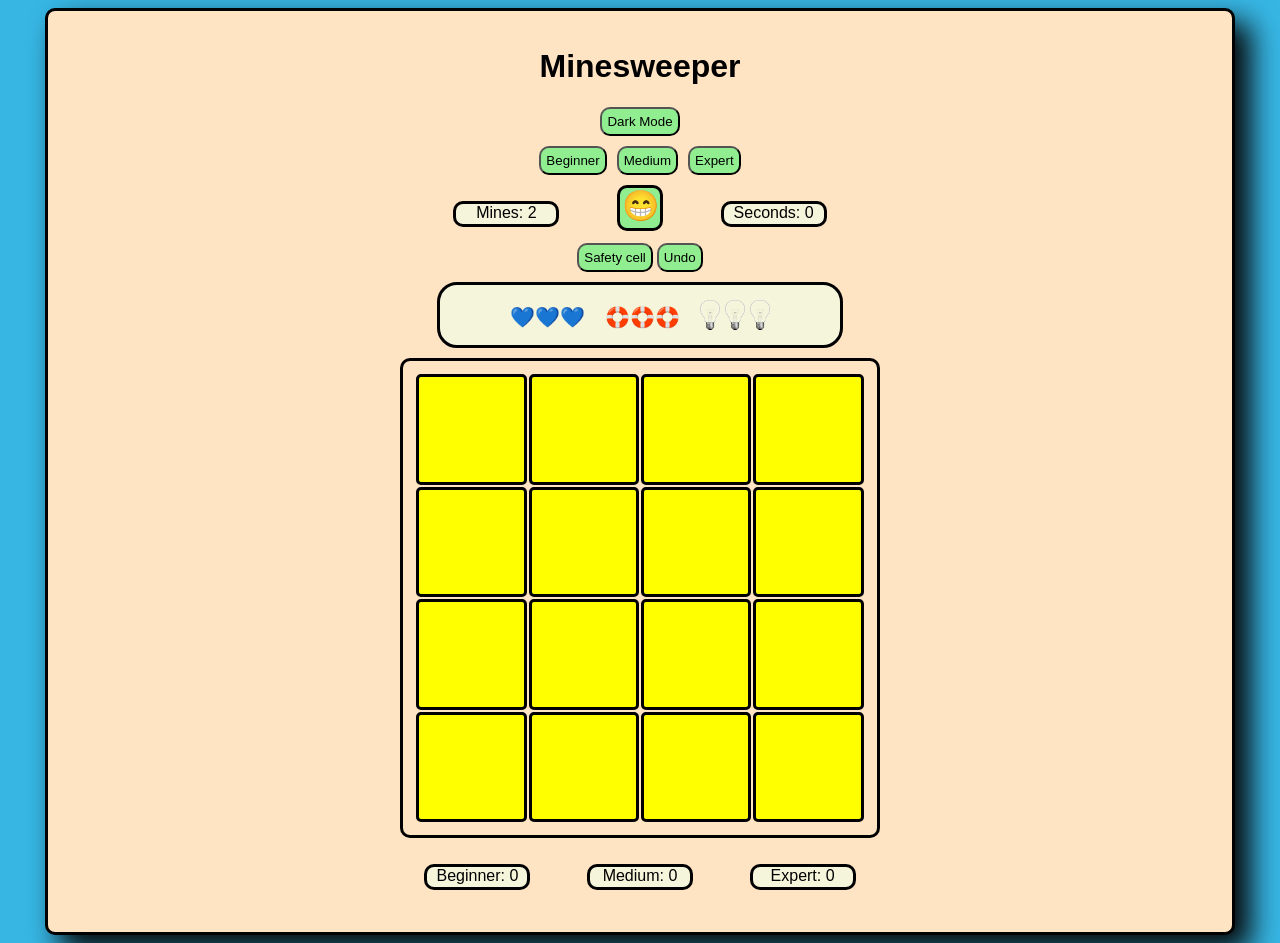
<file: index.html>
<!DOCTYPE html>
<html lang="en">

<head>
    <meta charset="UTF-8">
    <meta name="viewport" content="width=device-width, initial-scale=1.0">
    <title>Minesweeper</title>
    <link rel="stylesheet" href="css/style.css">

</head>

<body onload="onInitGame()">

    <div class="game">
        <h1>Minesweeper</h1>

        <button class="btn dark-btn" onclick="onDarkMode(this)">Dark Mode</button>
        <div class="levels">
            <button class="btn" onclick="onSetBeginner(this)">Beginner</button>
            <button class="btn" onclick="onSetMedium(this)">Medium</button>
            <button class="btn" onclick="onSetExpert(this)">Expert</button>
        </div>

        <div class="counts-container">
            <p class="counts mines">Mines: <span></span></p>
            <div class="smiley" onclick="onInitGame()"></div>
            <p class="counts seconds">Seconds: <span></span></p>
        </div>
        
        <div class="help-container">
            <button class="btn safe-btn" onclick="onSafeClick()">Safety cell</button>
            <button class="btn undo-btn" onclick="onUndoClick()">Undo</button>
        </div>

        <div class="lives-container">
            <p class="lives"></p>
            <p class="safes"></p>
            <div class="bulbs">

            </div>
        </div>

        <table>
            <tbody class="board">
            </tbody>
        </table>

        <!-- <h2>Best score</h2> -->
        <div class="scoreboard">
            <p class="beginner counts">Beginner: <span></span></p>
            <p class="medium counts">Medium: <span></span></p>
            <p class="expert counts">Expert: <span></span></p>
        </div>
    </div>

    <!-- <h2>Andrei Yakerson</h2> -->

    <script src="js/main.js"></script>
    <script src="js/secondary.js"></script>
    <script src="js/btns.js"></script>
    <script src="js/render.js"></script>
</body>

</html>
</file>
<file: css/style.css>
body {
    display: flex;
    justify-content: center;
    text-align: center;
    background-color: rgb(55, 182, 228)
    
}

h1, h2 {
    font-family: 'Gill Sans', 'Gill Sans MT', Calibri, 'Trebuchet MS', sans-serif;
}

.game {
    background-color: bisque;
    padding: 1em;
    width: 90vw;
    height: 100%;
    margin-inline: auto;
    border-radius: 10px;
    border: solid;
    box-shadow: 15px 15px 29px 1px #060606;
}

table {
    border: solid;
    padding: 1%;
    margin: auto;
    cursor: pointer;
    border-radius: 10px;
}

td {
    width: 8vw;
    height: 8vw;
    font-size: 4vw;
    font-family:'Franklin Gothic Medium', 'Arial Narrow', Arial, sans-serif ;
    border: solid;
    border-color: black;
    border-radius: 5px;
    color: blue;
}

td:not(hover) {
    transition: 0.3s;
}

.covered:hover {
    background-color: lightgreen;
    scale: 1.2;
    transition: 0.3s;
}

.covered {
    border: solid;
    border-color: black;
    background-color: yellow;
}

.smiley {
    background-color: lightgreen;
    width: 40px;
    height: 40px;
    margin-bottom: 10px;
    font-size: 30px;
    border: solid;
    border-radius: 10px;
    cursor: pointer;
}

.smiley:hover {
    scale: 1.1;
    border-radius: 50%;
    background-color: beige;
    transition: 0.5s;
}

.smiley:not(hove) {
    transition: 0.5s;
}

.boom {
    background-color: rgb(255, 0, 0);
}

.levels {
    display: flex;
    gap: 10px;
    justify-content: center;
    align-items: center;
    margin-bottom: 10px;
    cursor: pointer;
}

.btn {
    padding: 5px;
    background-color: lightgreen;
    border-radius: 10px;
    border-color: black;
    font-family: 'Gill Sans', 'Gill Sans MT', Calibri, 'Trebuchet MS', sans-serif;
}

.btn:hover {
    scale: 1.1;
    transition: 0.5s;
    cursor: pointer;
    background-color: beige;
}

.btn:not(hover) {
    transition: 0.5s;
}

.counts {
    font-family: 'Gill Sans', 'Gill Sans MT', Calibri, 'Trebuchet MS', sans-serif;
    background-color: beige;
    min-width: 100px;
    flex-wrap: nowrap;
    height: 20px;
    border: solid;
    border-radius: 10px;
}

.counts:hover {
    cursor: default;
}

.counts-container {
    display: flex;
    gap: 5%;
    justify-content: center;
}

.lives-container {
    display: flex;
    justify-content: center;
    text-align: center;

    max-width: 400px;
    min-width: 300px;


    background-color: beige;
    border: solid;
    border-radius: 20px;
    height: 60px;
    margin-bottom: 10px;
    gap: 5%;
    margin-left: auto;
    margin-right: auto;
}

img {
    width: 20px;
    height: 30px;
}

.lives {
    font-size: 20px;
}

.safes {
    font-size: 20px;
}

.bulbs {
    align-content: center;
    display: flex;
    align-items: center;
    gap: 5px;
}

.scoreboard {
    display: flex;
    gap: 5%;
    justify-content: center;
    padding: 10px;
    min-width: 20px;
}


.dark-btn {
    margin-bottom: 10px;
}

.safe-btn {
    margin-bottom: 10px;
}

.marked-safe {
    background-color: blue;
}
</file>
